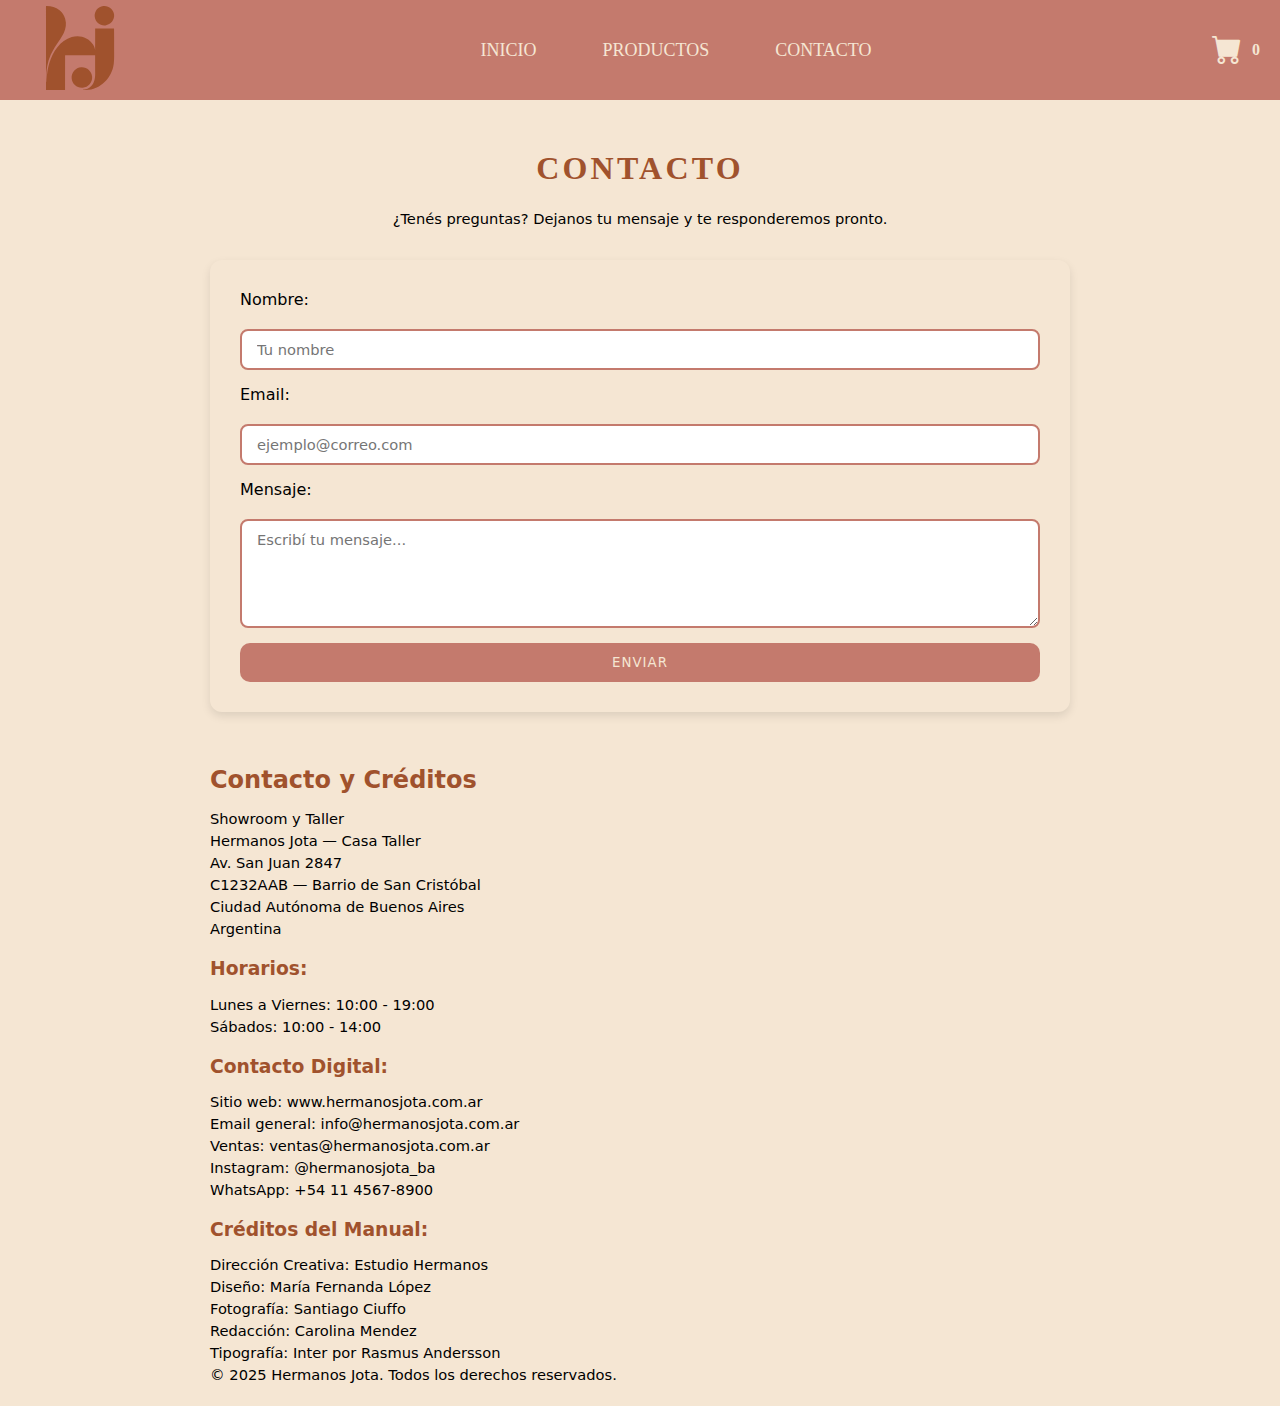
<file: contacto.html>
<!DOCTYPE html>
<html lang="es">
<head>
    <meta charset="UTF-8">
    <meta name="viewport" content="width=device-width, initial-scale=1.0">
    <title>Contacto - Mueblería Hermanos Jota</title>
    <link rel="stylesheet" href="/css/style.css">
    <link rel="stylesheet" href="https://cdn.jsdelivr.net/npm/bootstrap-icons@1.13.1/font/bootstrap-icons.min.css">
</head>
<body>
    <header>
        <div class="logo">
            <a href="index.html">
                <img src="./imagenes/logo-principal.svg" alt="Mueblería Hermanos Jota">
            </a>
        </div>

        <nav>
            <!-- Botón menú hamburguesa -->
            <input type="checkbox" id="check">
            <label for="check" class="checkbtn">
                <i class="bi bi-list"></i>
            </label>

            <ul>
                <li><a href="index.html">Inicio</a></li>
                <li><a href="productos.html">Productos</a></li>
                <li><a href="contacto.html">Contacto</a></li>
            </ul>
        </nav>

        <div class="carrito">
            <i class="bi bi-cart-fill"></i>
            <span id="contador-carrito">0</span>
        </div>
    </header>
    <main>
        <h1>Contacto</h1>
        <p>¿Tenés preguntas? Dejanos tu mensaje y te responderemos pronto.</p>

        <form id="form-contacto">
            <label for="nombre">Nombre:</label>
            <input type="text" id="nombre" name="nombre" placeholder="Tu nombre" required>


            <label for="email">Email:</label>
            <input type="email" id="email" name="email" placeholder="ejemplo@correo.com" required>

            <label for="mensaje">Mensaje:</label>
            <textarea id="mensaje" name="mensaje" rows="5" placeholder="Escribí tu mensaje..." required></textarea>

            <button type="submit">Enviar</button>
        </form>
        <div id="mensaje-exito"></div>
    </main>
    <footer>
         <section class="contacto-info">
            <h2>Contacto y Créditos</h2>
            <p>Showroom y Taller<br>
            Hermanos Jota — Casa Taller<br>
            Av. San Juan 2847<br>
            C1232AAB — Barrio de San Cristóbal<br>
            Ciudad Autónoma de Buenos Aires<br>
            Argentina</p>

            <h3>Horarios:</h3>
            <p>Lunes a Viernes: 10:00 - 19:00<br>
            Sábados: 10:00 - 14:00</p>

            <h3>Contacto Digital:</h3>
            <p>Sitio web: www.hermanosjota.com.ar<br>
            Email general: info@hermanosjota.com.ar<br>
            Ventas: ventas@hermanosjota.com.ar<br>
            Instagram: @hermanosjota_ba<br>
            WhatsApp: +54 11 4567-8900</p>

            <h3>Créditos del Manual:</h3>
            <p>Dirección Creativa: Estudio Hermanos<br>
            Diseño: María Fernanda López<br>
            Fotografía: Santiago Ciuffo<br>
            Redacción: Carolina Mendez<br>
            Tipografía: Inter por Rasmus Andersson<br>
            © 2025 Hermanos Jota. Todos los derechos reservados.</p>
        </section>
    
    </footer>
</body>
</file>
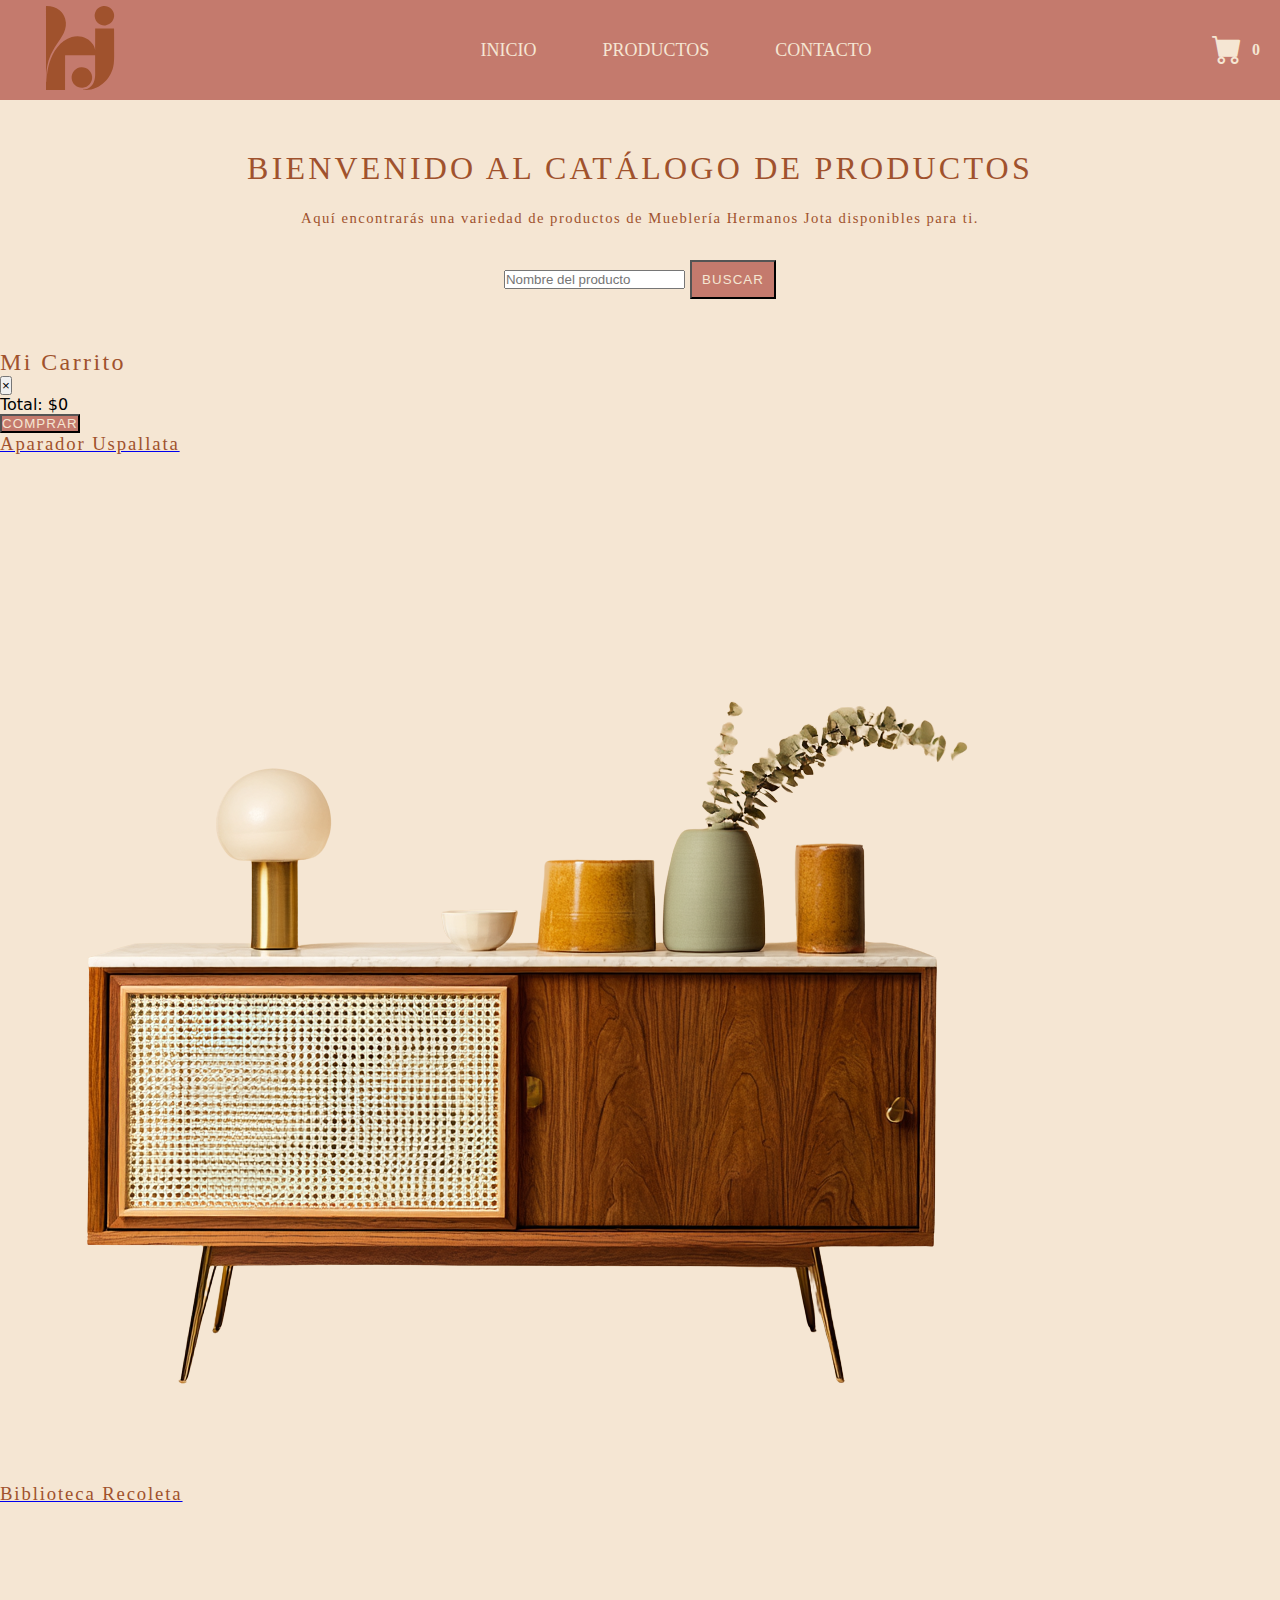
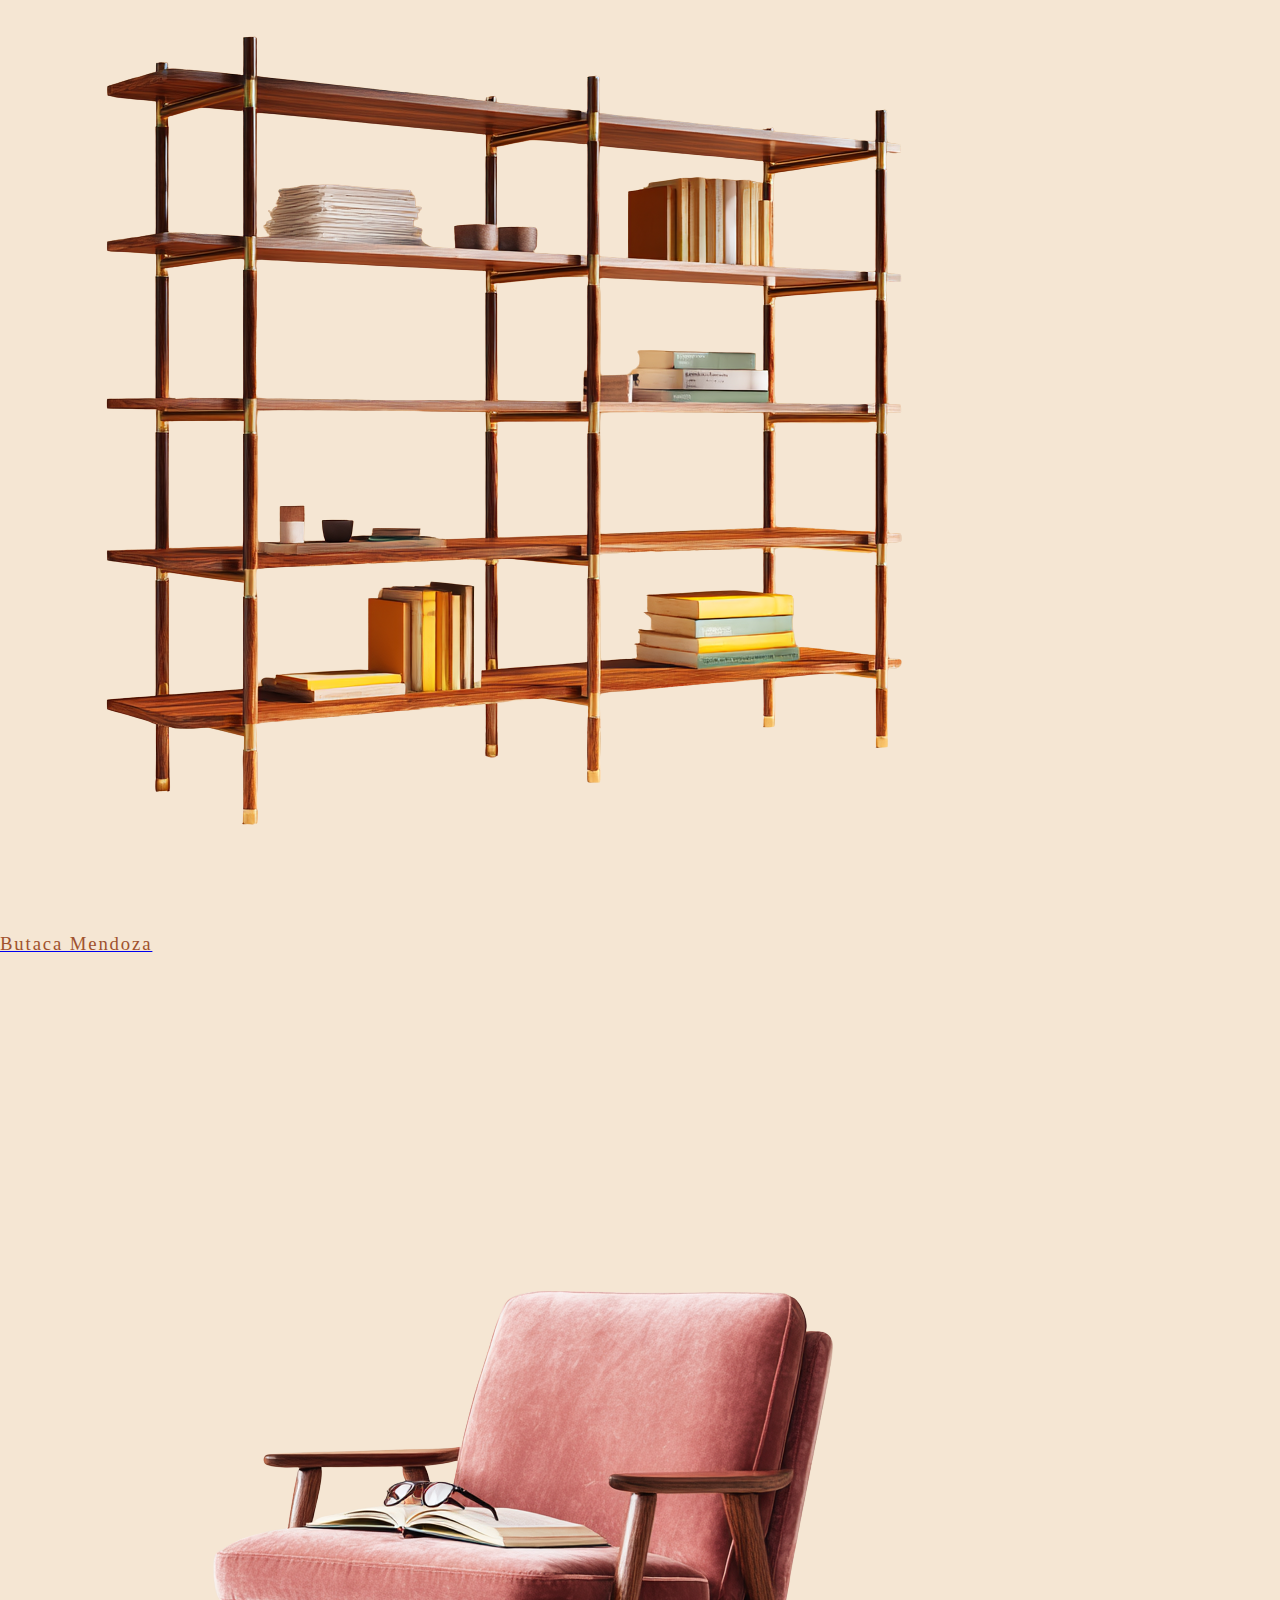
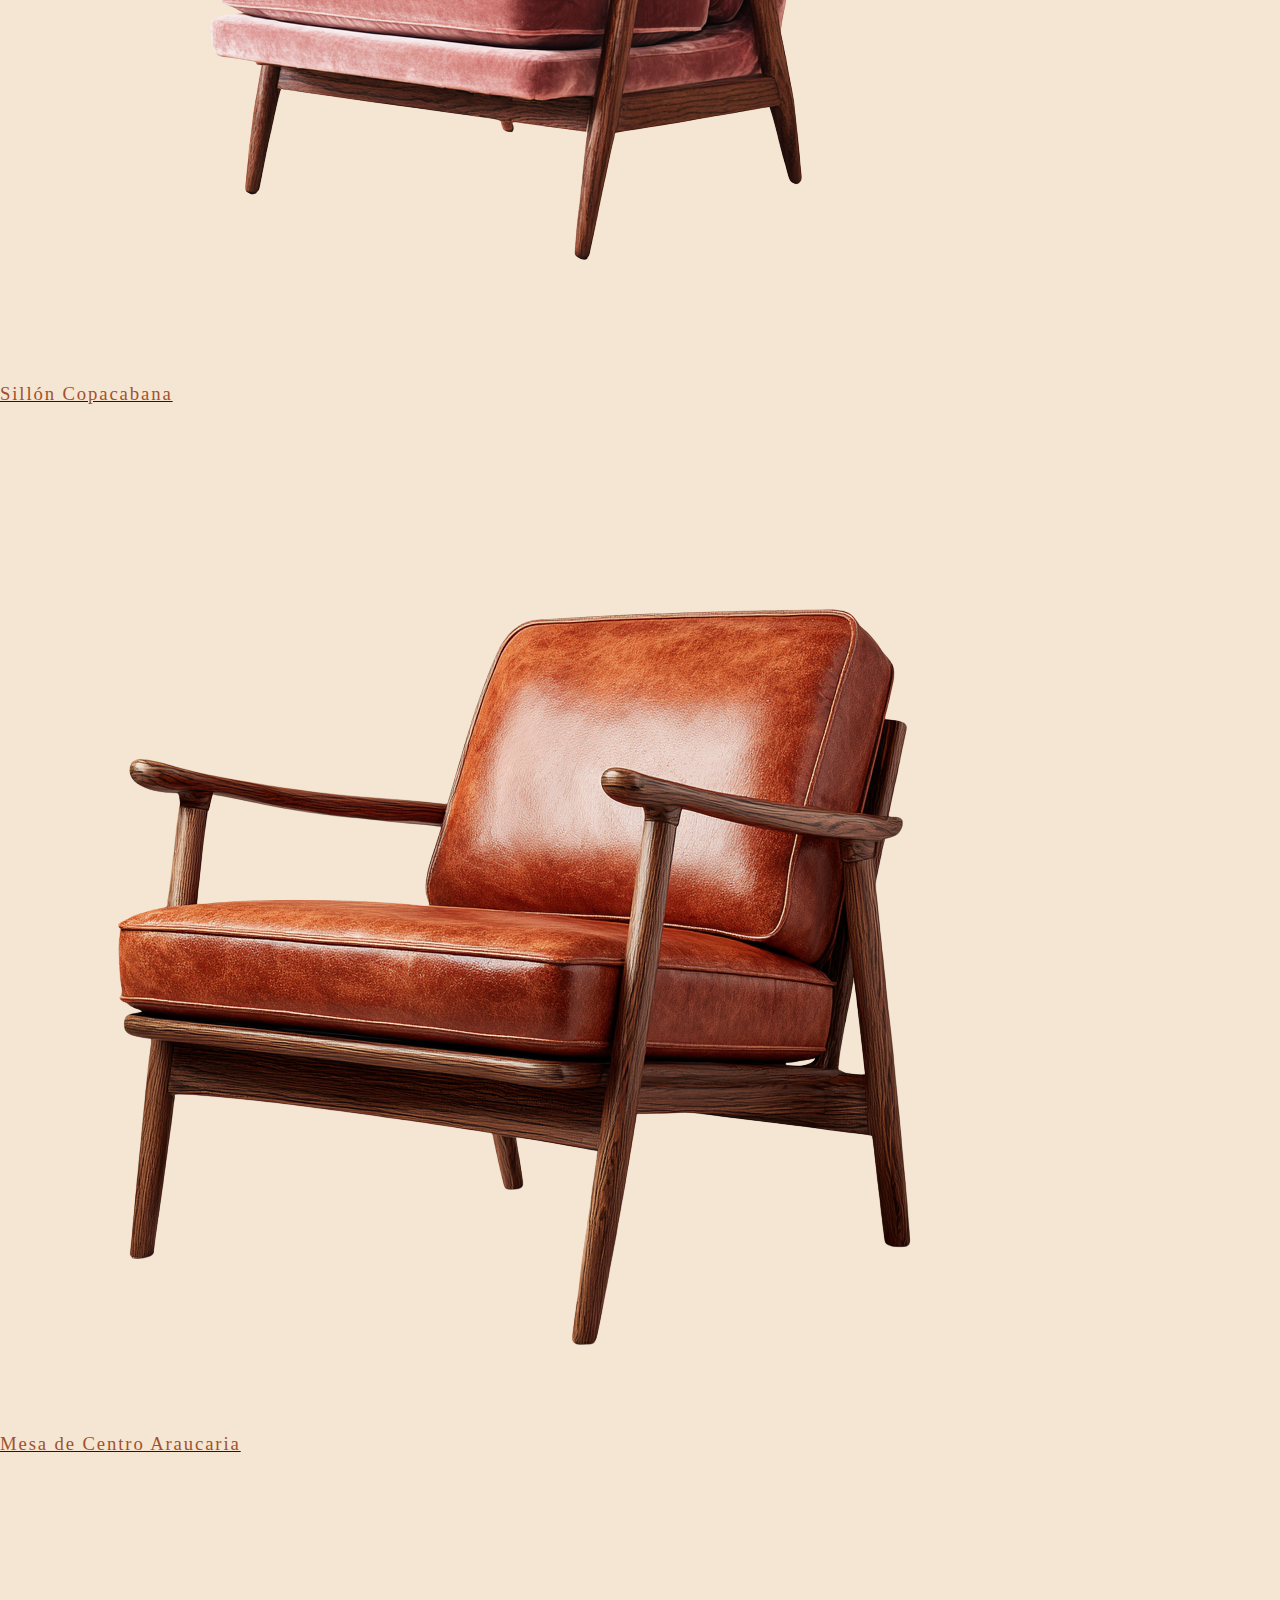
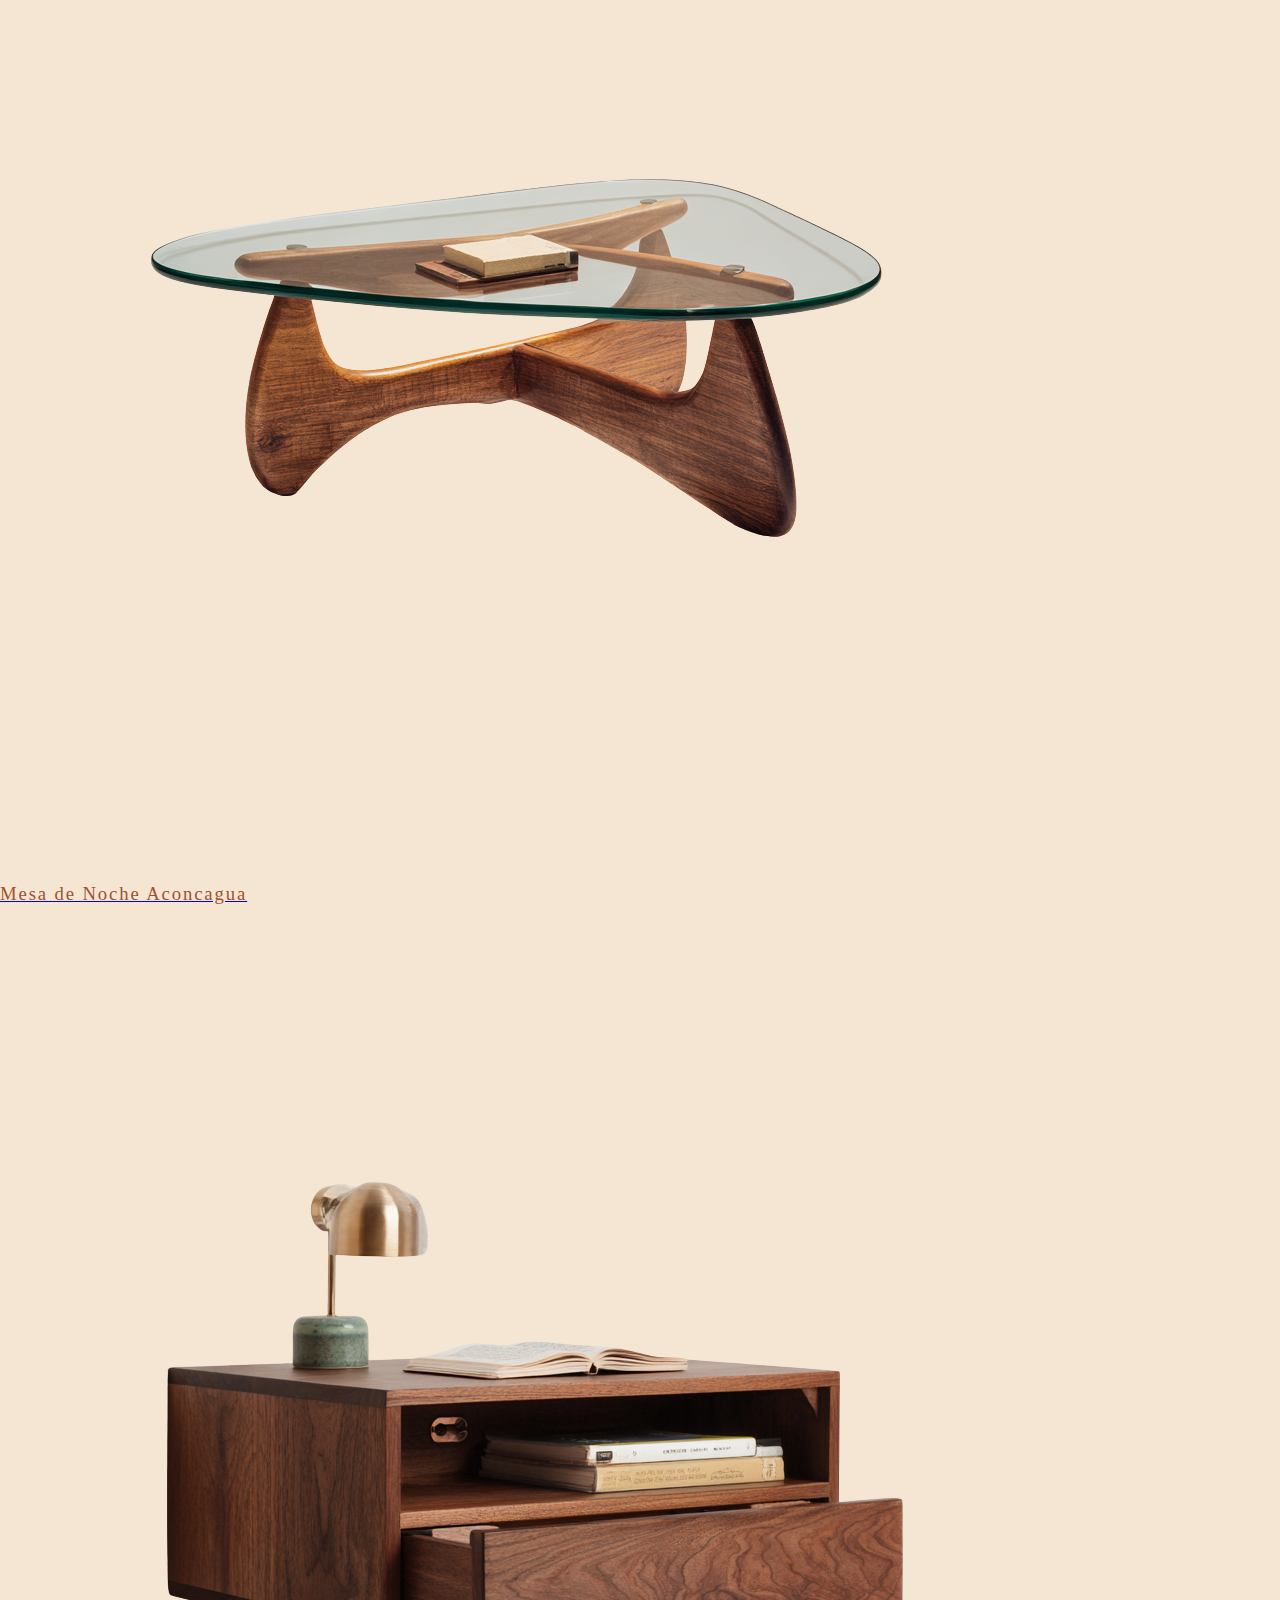
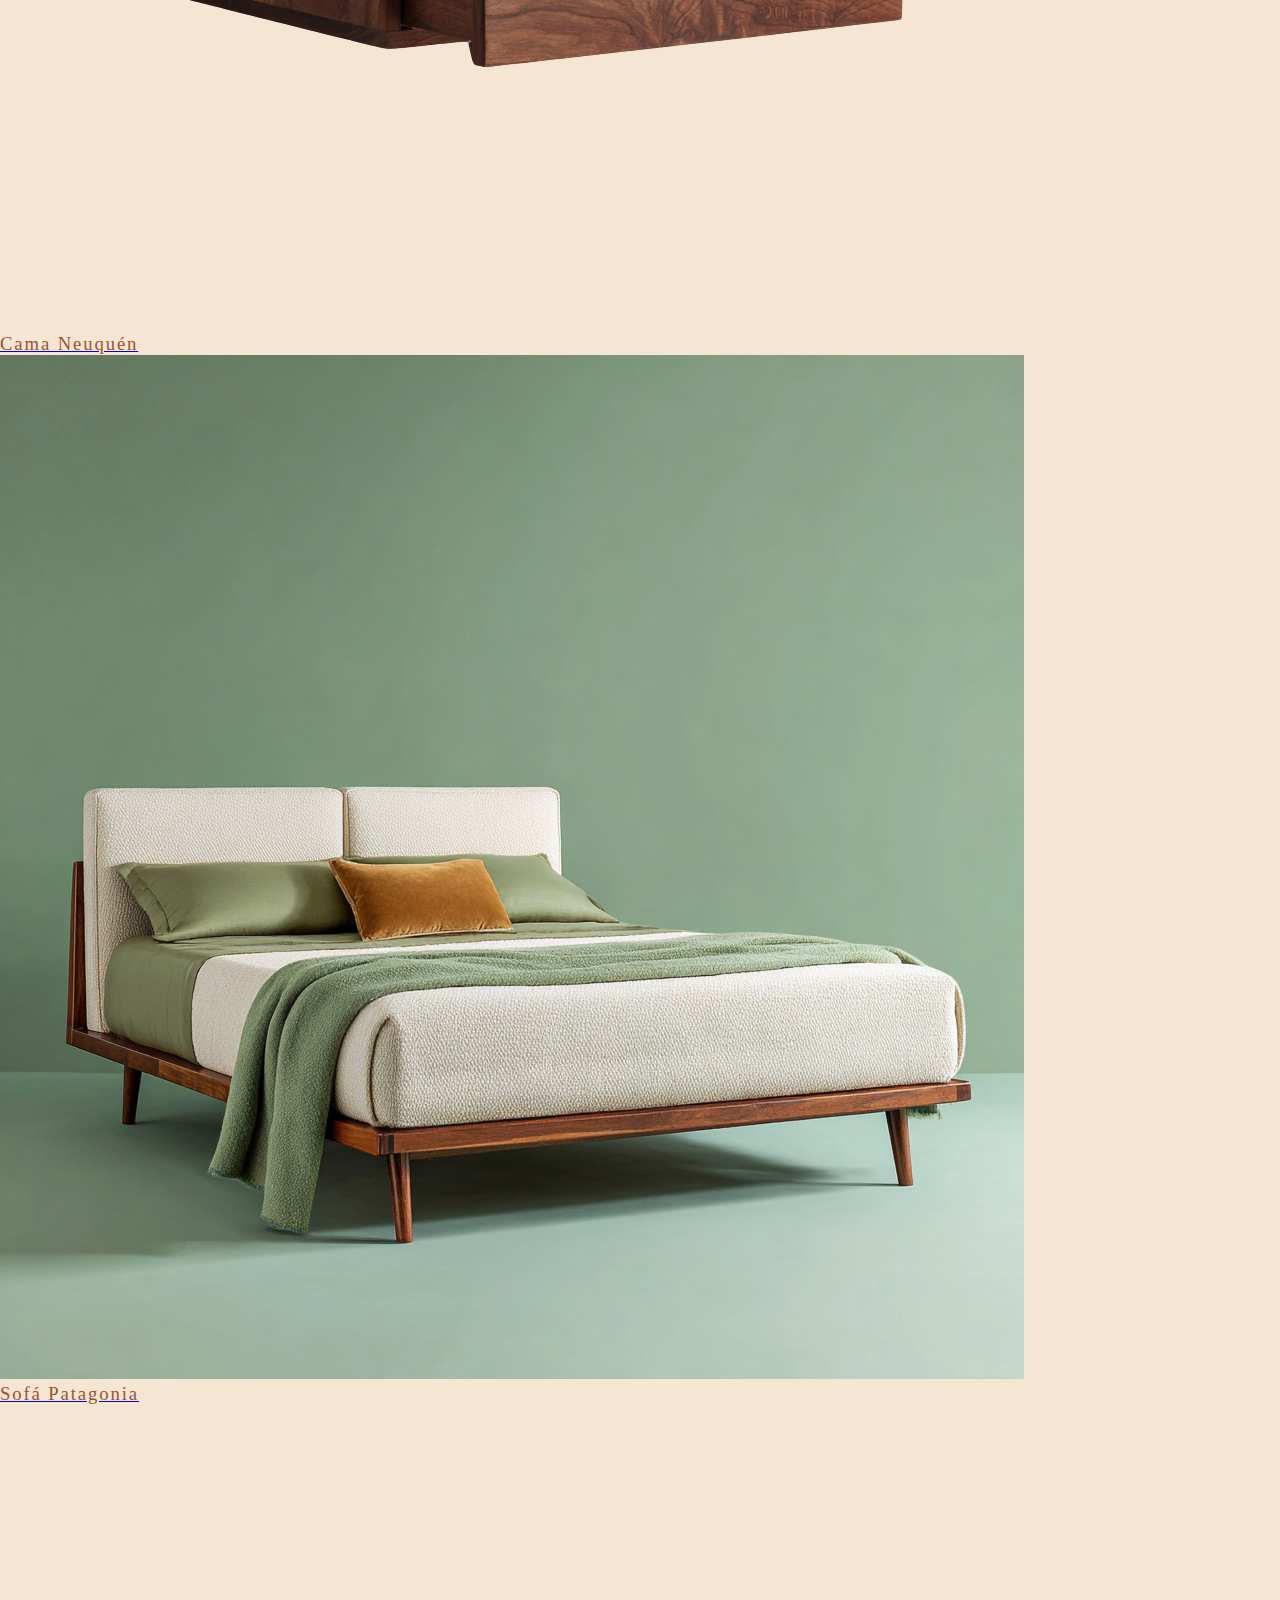
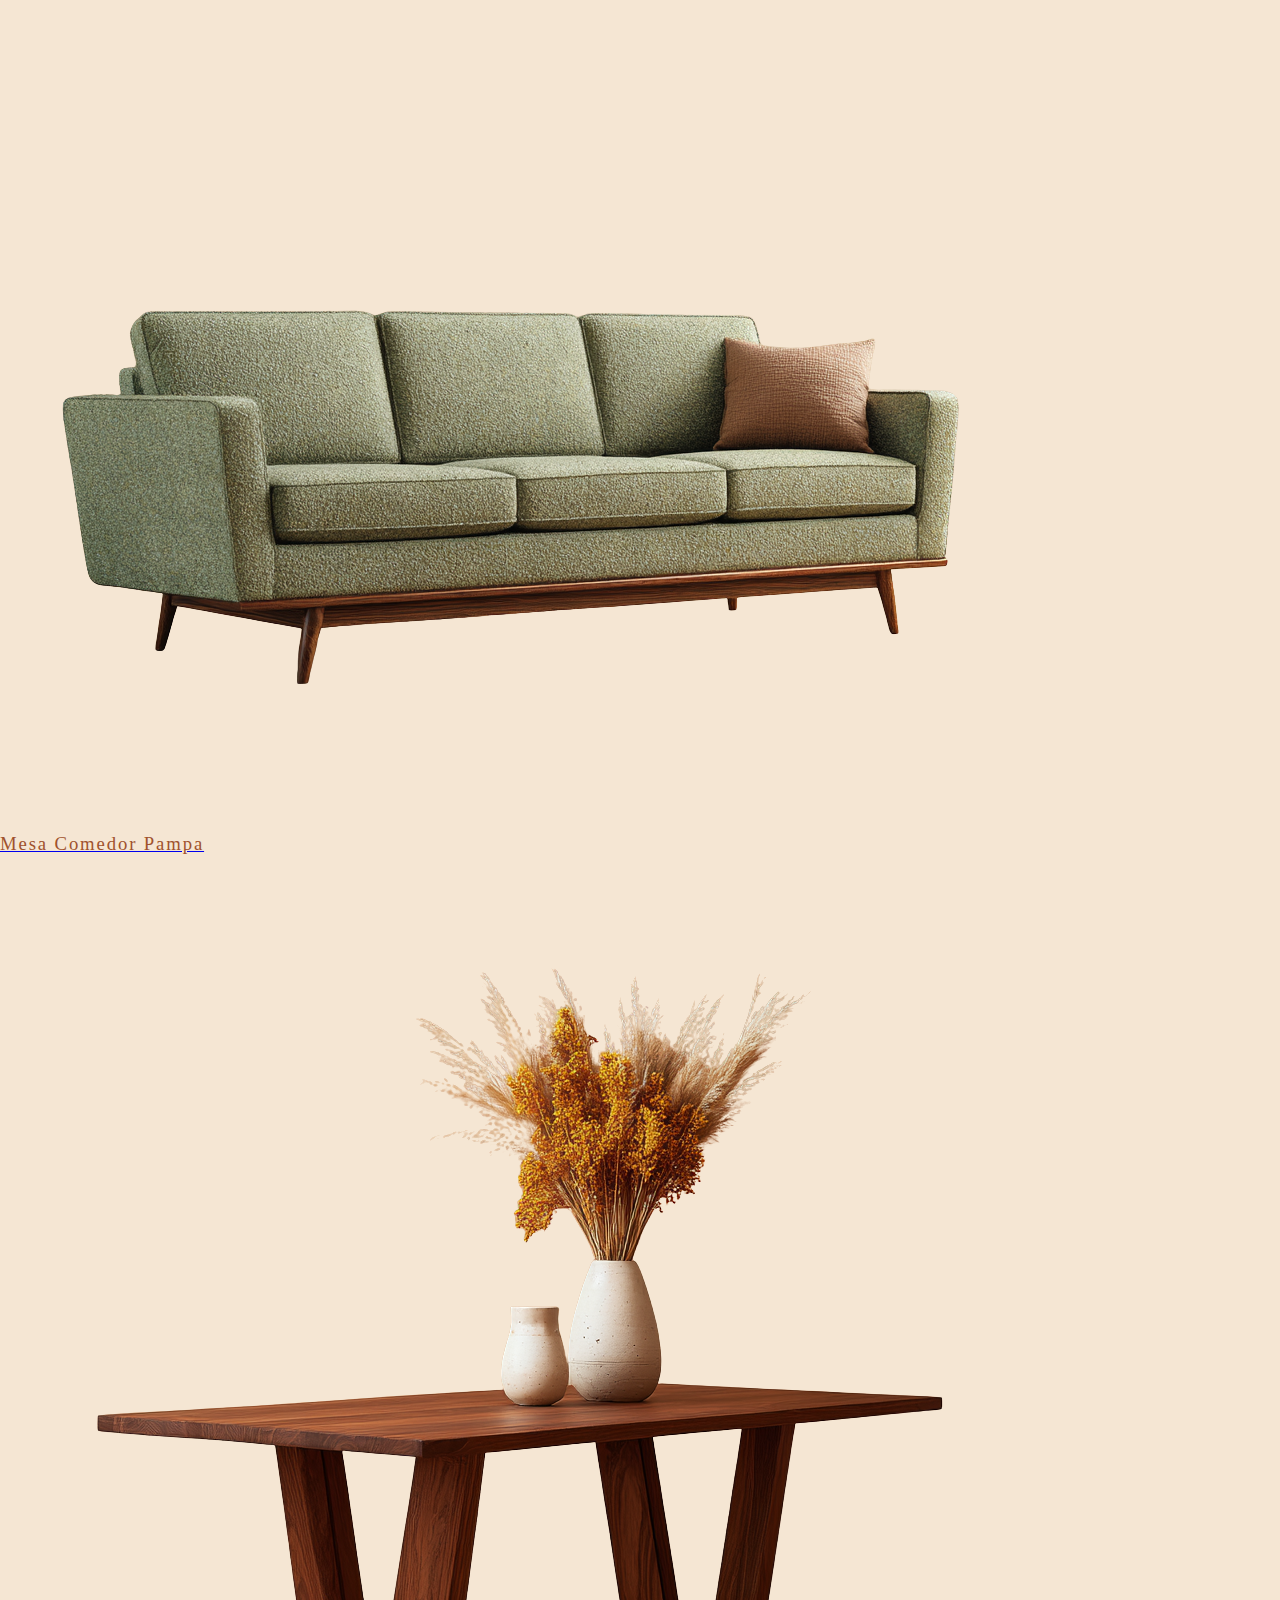
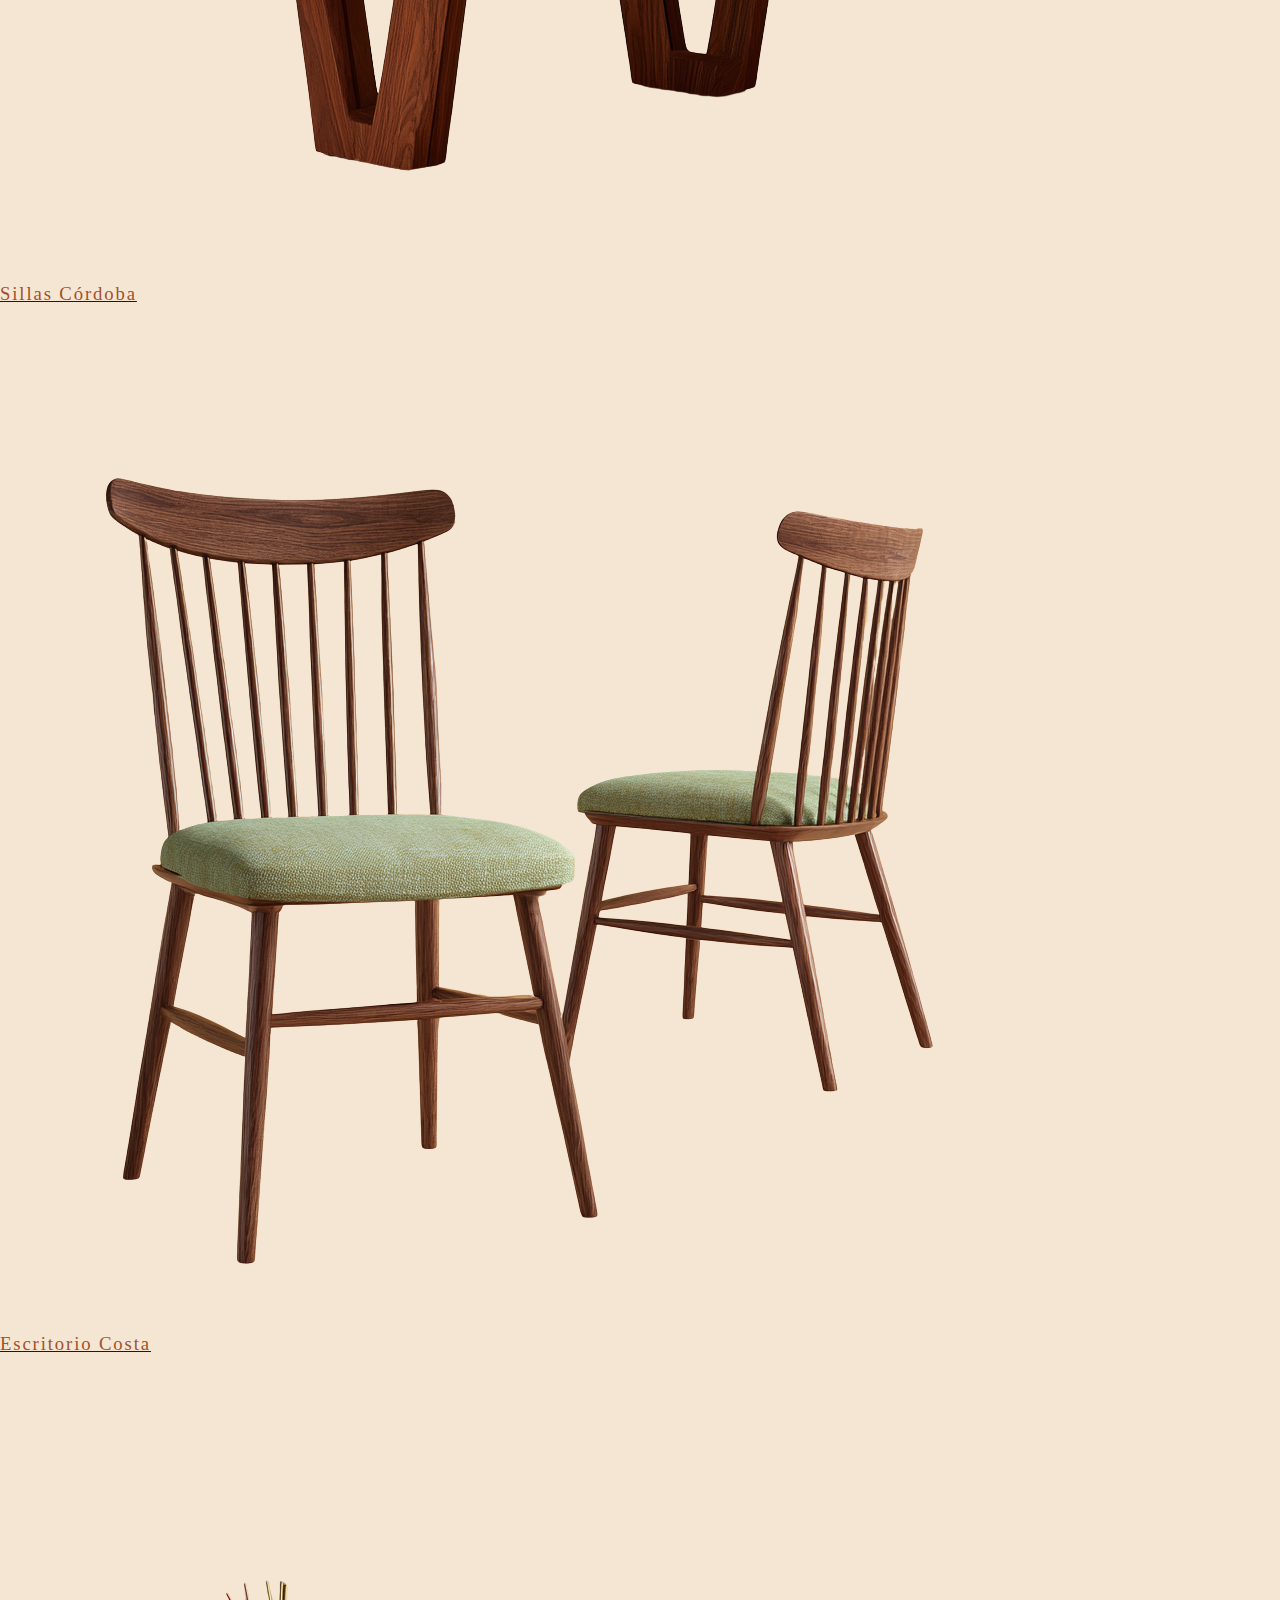
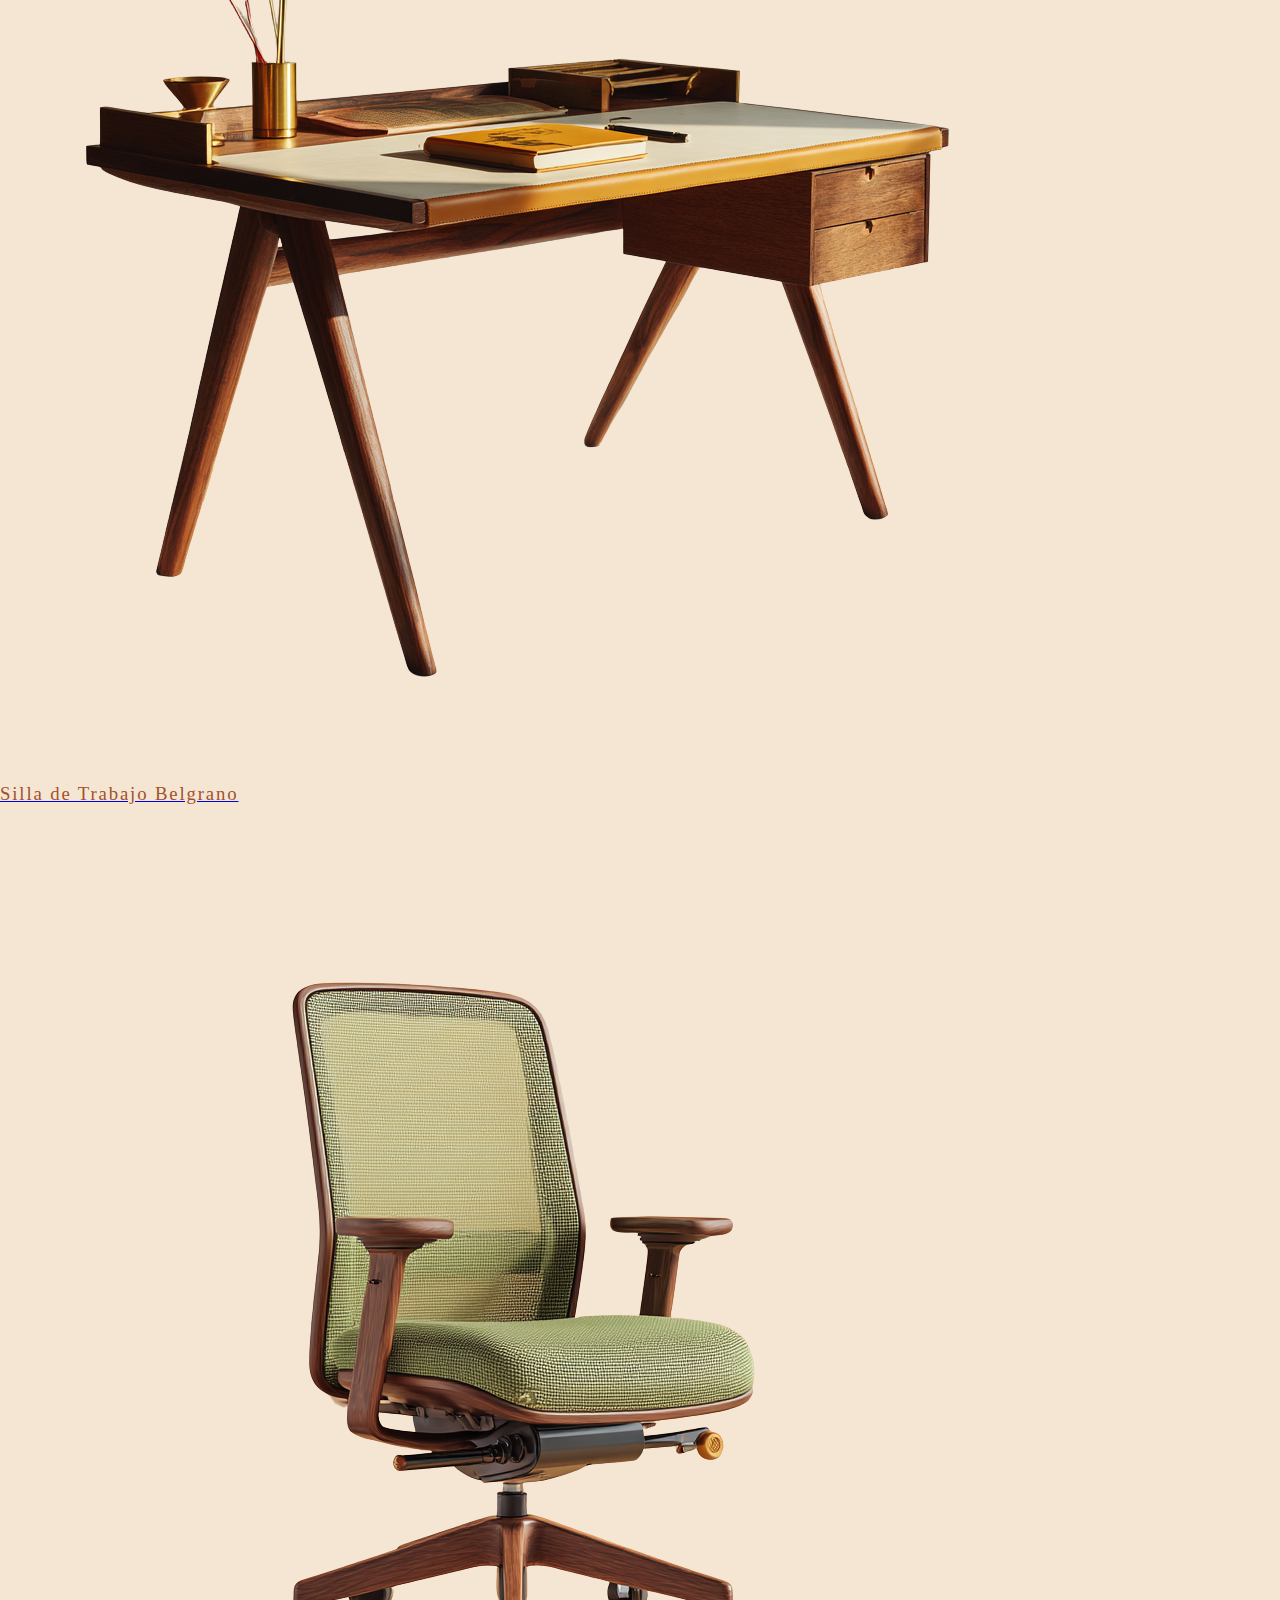
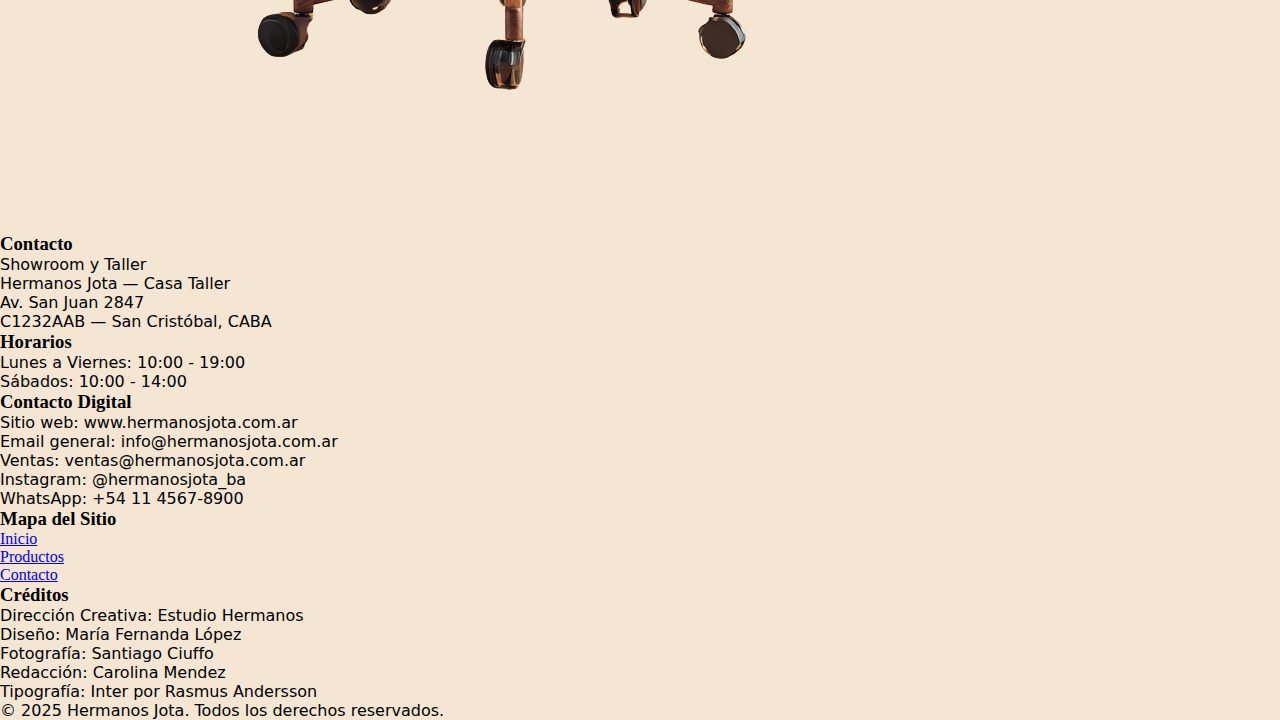
<file: productos.html>
<!DOCTYPE html>
<html lang="es">

<head>
  <meta charset="UTF-8">
  <meta name="viewport" content="width=device-width, initial-scale=1.0">
  <link rel="stylesheet" href="/css/style.css">
  <link rel="stylesheet" href="https://cdn.jsdelivr.net/npm/bootstrap-icons@1.13.1/font/bootstrap-icons.min.css">
  <title> Catálogo de Productos </title>
</head>

<body>
  <header>
    <div class="logo">
      <a href="index.html">
        <img src="./imagenes/logo-principal.svg" alt="Mueblería Hermanos Jota">
      </a>
    </div>
    <nav>
      <input type="checkbox" id="check">
      <label for="check" class="checkbtn">
        <i class="bi bi-list"></i>
      </label>

      <ul>
        <li><a href="index.html">Inicio</a></li>
        <li><a href="productos.html">Productos</a></li>
        <li><a href="contacto.html">Contacto</a></li>
      </ul>
    </nav>

    <div class="carrito">
      <i class="bi bi-cart-fill"></i>
      <span id="contador-carrito">0</span>
    </div>
  </header>
  <main>
    <section class="centrar-contenido">
      <h1 class="titulos"> Bienvenido al Catálogo de Productos </h1>
    </section>
    <section class="centrar-contenido">
      <p class="subtitulos"> Aquí encontrarás una variedad de productos de <strong>Mueblería Hermanos Jota</strong>
        disponibles para ti. </p>
    </section>
    <section class="centrar-contenido">
      <form method="get" id="formulario">
        <label for="busqueda"></label>
        <input type="text" id="busqueda" name="busqueda" placeholder="Nombre del producto" class="busqueda">
        <button type="submit" class="botones" id="busquedas" style="padding: 10px ;"> Buscar </button>
      </form>
    </section>
    </div>
  </main>
  <!-- Carrito lateral -->
  <div id="carrito-lateral" class="carrito-lateral">
    <div class="carrito-header">
      <h2 class="subtitulos">Mi Carrito</h2>
      <button id="cerrarCarrito" class="cerrar-btn">&times;</button>
    </div>
    <div id="carrito-items" class="carrito-items"></div>
    <div class="carrito-footer">
      <p>Total: <span id="carrito-total">$0</span></p>
      <button id="btn-comprar" class=" boton-comprar botones">Comprar</button>
    </div>
  </div>
  <div id="grilla-productos" class="galeria"></div>
  <footer>
    <div class="footer-container">

      <!-- Columna 1 -->
      <div class="footer-col">
        <h3>Contacto</h3>
        <p>Showroom y Taller<br>
          Hermanos Jota — Casa Taller<br>
          Av. San Juan 2847<br>
          C1232AAB — San Cristóbal, CABA</p>
      </div>

      <!-- Columna 2 -->
      <div class="footer-col">
        <h3>Horarios</h3>
        <p>Lunes a Viernes: 10:00 - 19:00<br>
          Sábados: 10:00 - 14:00</p>
      </div>

      <!-- Columna 3 -->
      <div class="footer-col">
        <h3>Contacto Digital</h3>
        <p>Sitio web: www.hermanosjota.com.ar<br>
          Email general: info@hermanosjota.com.ar<br>
          Ventas: ventas@hermanosjota.com.ar<br>
          Instagram: @hermanosjota_ba<br>
          WhatsApp: +54 11 4567-8900</p>
      </div>

      <!-- Columna 4 (Mapa del Sitio) -->
      <div class="footer-col">
        <h3>Mapa del Sitio</h3>
        <ul class="footer-menu">
          <li><a href="index.html">Inicio</a></li>
          <li><a href="productos.html">Productos</a></li>
          <li><a href="contacto.html">Contacto</a></li>
        </ul>
      </div>

      <!-- Columna 5 -->
      <div class="footer-col">
        <h3>Créditos</h3>
        <p>Dirección Creativa: Estudio Hermanos<br>
          Diseño: María Fernanda López<br>
          Fotografía: Santiago Ciuffo<br>
          Redacción: Carolina Mendez<br>
          Tipografía: Inter por Rasmus Andersson</p>
      </div>
    </div>

    <div class="footer-bottom">
      <p>&copy; 2025 Hermanos Jota. Todos los derechos reservados.</p>
    </div>
  </footer>
  <script src="/js/catalogo.js"></script>
  <script src="/js/carrito.js"></script>
  <script src="./js/productos.js"> </script>
</body>


</html>
</file>
<file: css/style.css>
/* GENERALES ----------------------------------------------------------------------- */
* {
    box-sizing: border-box;
    margin: 0;
    padding: 0;
}

p {
    font-family: "Inter", system-ui, sans-serif;
}

html{
    background-color: #F5E6D3;
}

.titulos{
    font-family: "Playfair Display", Georgia, serif;
    text-transform: uppercase;
    color: #A0522D;
    letter-spacing: 0.1em;
    font-weight: 400;
}

.subtitulos{
    font-family: "Playfair Display", Georgia, serif;
    color: #A0522D;
    letter-spacing: 0.1em;
    font-weight: 300;
}

.centrar-contenido {
    display: flex;
    justify-content: center;
    align-items: center;
}

.texto-principal {
    font-weight: 400;
    font-size: 11pt;
    line-height: 1.6;
    color: #000;
}

.botones {
    font-weight: 500;
    text-transform: uppercase;
    letter-spacing: 0.08em;
    background-color: #C47A6D;
    color: #F5E6D3;
   
}
.botones:hover {
    background-color: #a86255; /* más oscuro al pasar */
}
/* MENU ----------------------------------------------------------------------------*/

header {
    display: flex;
    justify-content: space-between;
    align-items: center;
    height: 100px;
    background: #C47A6D;
    padding: 0 20px;
}

.logo img {
    width: 120px;
    
}

.carrito {
    display: flex;
    align-items: center;
    gap: 10px;
    color: #F5E6D3;
    font-weight: bold;
}

.carrito i{
    font-size: 30px;
    color: #F5E6D3;
}

nav ul {
    display: flex;
    list-style: none;
    margin: 0;
    padding: 0;
}

nav ul li {
    margin: 0 20px;
}

nav ul li a {
    color: #F5E6D3;
    font-size: 18px;
    padding: 7px 13px;
    border-radius: 3px;
    text-transform: uppercase;
    text-decoration: none;
}

nav ul li a.activo,
nav ul li a:hover {
    color: #D4A437;
  
    transition: .5s;
}

.checkbtn {
    font-size: 40px;
    font-weight: bold;
    color: #F5E6D3;
    cursor: pointer;
    display: none;
}

#check {
    display: none;
}


/* INDEX ----------------------------------------------------------------------------*/


/* DETALLE PRODUCTO -----------------------------------------------------------------*/

.detalle-producto {
    width: 100%;
    margin-top: 120px; 
}

.detalle-producto img {
    width: 50%;
    max-width: 100%;
    height: auto;
}

.bloque {
    max-width: 90%;
    
}

.bloque div {
    padding: 10px;
}

.bloque div h1{
    padding: 0 0 10px;
}

.bloque button {
    padding: 10px 15px;
    border-radius: 13px;
    border: none;
    cursor: pointer;
}

.precio{
    
    background-color: #f0ddc5;
    padding: 5px;
    border:1px solid #D4A437;
    border-radius: 17px;
}

/* RESPONSIVE --------------------------------------------------------------------*/

@media (max-width: 952px) {
    nav ul li a {
        font-size: 16px;
    }
}

@media (max-width: 858px) {
    .checkbtn {
        display: block;
    }
    nav ul {
        position: fixed;
        width: 100%;
        height: 100vh;
        background: #C47A6D;
        top: 80px;
        left: -100%;
        text-align: center;
        flex-direction: column;
        justify-content: center;
        transition: all .5s;
    }
    nav ul li {
        margin: 30px 0;
    }
    nav ul li a {
        font-size: 20px;
        
    }
    nav ul li a:hover,
    nav ul li a.activo {
        background: none;
        letter-spacing: 2px;
    }
    #check:checked ~ ul {
        left: 0;
    }
}
/* ----------------- CONTACTO ----------------- */

main {
    max-width: 900px;
    margin: 50px auto;
    padding: 0 20px;
    font-family: "Inter", system-ui, sans-serif;
    color: #000;
}

main h1 {
    font-family: "Playfair Display", Georgia, serif;
    color: #A0522D; /* Siena Tostado */
    font-weight: 700;
    text-transform: uppercase;
    letter-spacing: 0.1em;
    margin-bottom: 20px;
    text-align: center;
}

main p {
    font-size: 11pt;
    line-height: 1.6;
    text-align: center;
    margin-bottom: 30px;
}

#form-contacto {
    display: flex;
    flex-direction: column;
    gap: 15px;
    background-color: #F5E6D3; /* Alabastro Cálido */
    padding: 30px;
    border-radius: 12px;
    box-shadow: 0 4px 10px rgba(0,0,0,0.1);
}

#form-contacto label {
    font-weight: 500;
    margin-bottom: 5px;
}

#form-contacto input,
#form-contacto textarea {
    padding: 10px 15px;
    border: 2px solid #C47A6D; /* Rosa Polvoriento */
    border-radius: 8px;
    font-family: "Inter", system-ui, sans-serif;
    font-size: 11pt;
}

#form-contacto input:focus,
#form-contacto textarea:focus {
    outline: none;
    border-color: #A0522D; /* Siena Tostado */
}

#form-contacto button {
    padding: 12px 20px;
    background-color: #C47A6D; /* Rosa Polvoriento */
    color: #F5E6D3; /* Alabastro Cálido */
    font-family: "Inter", system-ui, sans-serif;
    font-weight: 500;
    text-transform: uppercase;
    letter-spacing: 0.08em;
    border: none;
    border-radius: 10px;
    cursor: pointer;
    transition: background-color 0.3s;
}

#form-contacto button:hover {
    background-color: #A86255; /* más oscuro al pasar */
}

#mensaje-exito {
    margin-top: 20px;
    font-weight: bold;
    color: #87A96B; /* Verde Salvia */
    text-align: center;
}

footer .contacto-info {
    max-width: 900px;
    margin: 50px auto 20px;
    padding: 0 20px;
    font-family: "Inter", system-ui, sans-serif;
    color: #000;
    line-height: 1.5;
}

footer .contacto-info h2,
footer .contacto-info h3 {
    color: #A0522D; /* Siena Tostado */
    margin-bottom: 10px;
}

footer .contacto-info p {
    margin-bottom: 15px;
    font-size: 11pt;
}
</file>
